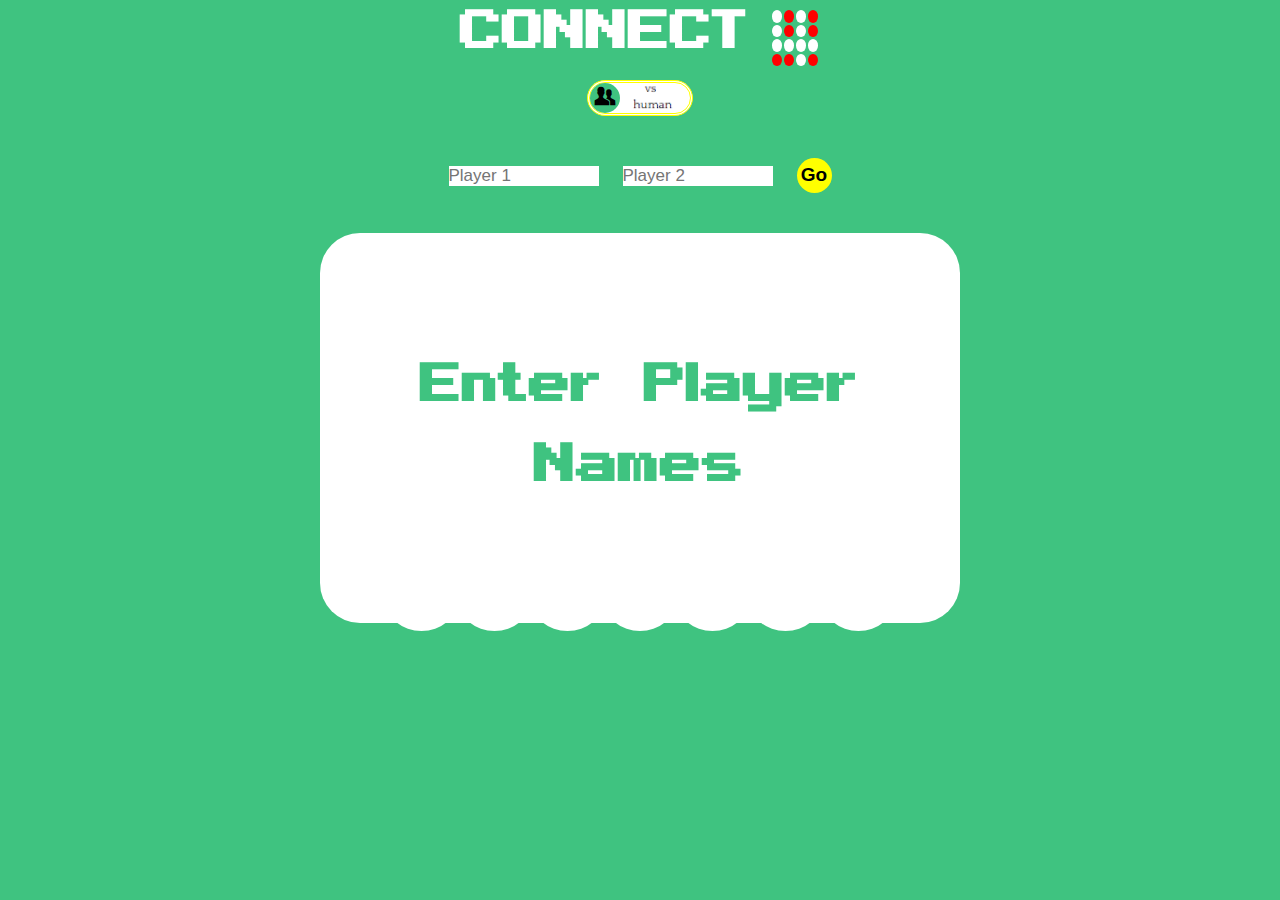
<file: index.html>
<!DOCTYPE html>
<html>
  <head>
    <meta charset="utf-8">
    <title></title>
    <link rel="stylesheet" href="styles/newdesign.css" media="screen" title="no title" charset="utf-8">
    <script type="text/javascript" src="js/jquery-2.2.0.min.js"></script>
    <script type="text/javascript" src="js/newdesign.js"></script>

  </head>
  <body>
    <header>
        <h1>CONNECT</h1>
        <table>
          <tr>
            <td></td>
            <td></td>
            <td></td>
            <td></td>
          </tr>
          <tr>
            <td></td>
            <td></td>
            <td></td>
            <td></td>
          </tr>
          <tr>
            <td></td>
            <td></td>
            <td></td>
            <td></td>
          </tr>
          <tr>
            <td></td>
            <td></td>
            <td></td>
            <td></td>
          </tr>
        </table>
  </header>
  <div id="radio">
    <div id="button">
      <h5>&#xe809</h5>
    </div>
  </div>
  <div id="display">
    <input type="text" id="p1" name="name" placeholder="Player 1">
    <input type="text" id="p2" name="name" placeholder="Player 2">
    <button>Go</button>
    <h1></h1>
  </div>
  <main>
    <table>
      <tr>
        <td class="control"></td>
        <td class="control"></td>
        <td class="control"></td>
        <td class="control"></td>
        <td class="control"></td>
        <td class="control"></td>
        <td class="control"></td>
      </tr>
      <tr>
        <td class="board"></td>
        <td class="board"></td>
        <td class="board"></td>
        <td class="board"></td>
        <td class="board"></td>
        <td class="board"></td>
        <td class="board"></td>
      </tr>
      <tr>
        <td class="board"></td>
        <td class="board"></td>
        <td class="board"></td>
        <td class="board"></td>
        <td class="board"></td>
        <td class="board"></td>
        <td class="board"></td>
      </tr>
      <tr>
        <td class="board"></td>
        <td class="board"></td>
        <td class="board"></td>
        <td class="board"></td>
        <td class="board"></td>
        <td class="board"></td>
        <td class="board"></td>
      </tr>
      <tr>
        <td class="board"></td>
        <td class="board"></td>
        <td class="board"></td>
        <td class="board"></td>
        <td class="board"></td>
        <td class="board"></td>
        <td class="board"></td>
      </tr>
      <tr>
        <td class="board"></td>
        <td class="board"></td>
        <td class="board"></td>
        <td class="board"></td>
        <td class="board"></td>
        <td class="board"></td>
        <td class="board"></td>
      </tr>
      <tr>
        <td class="board"></td>
        <td class="board"></td>
        <td class="board"></td>
        <td class="board"></td>
        <td class="board"></td>
        <td class="board"></td>
        <td class="board"></td>
      </tr>
      <div id="messages">
        <h1>Enter Player Names</h1>
      </div>
    </table>
  </main>
  </body>
</html>
</file>
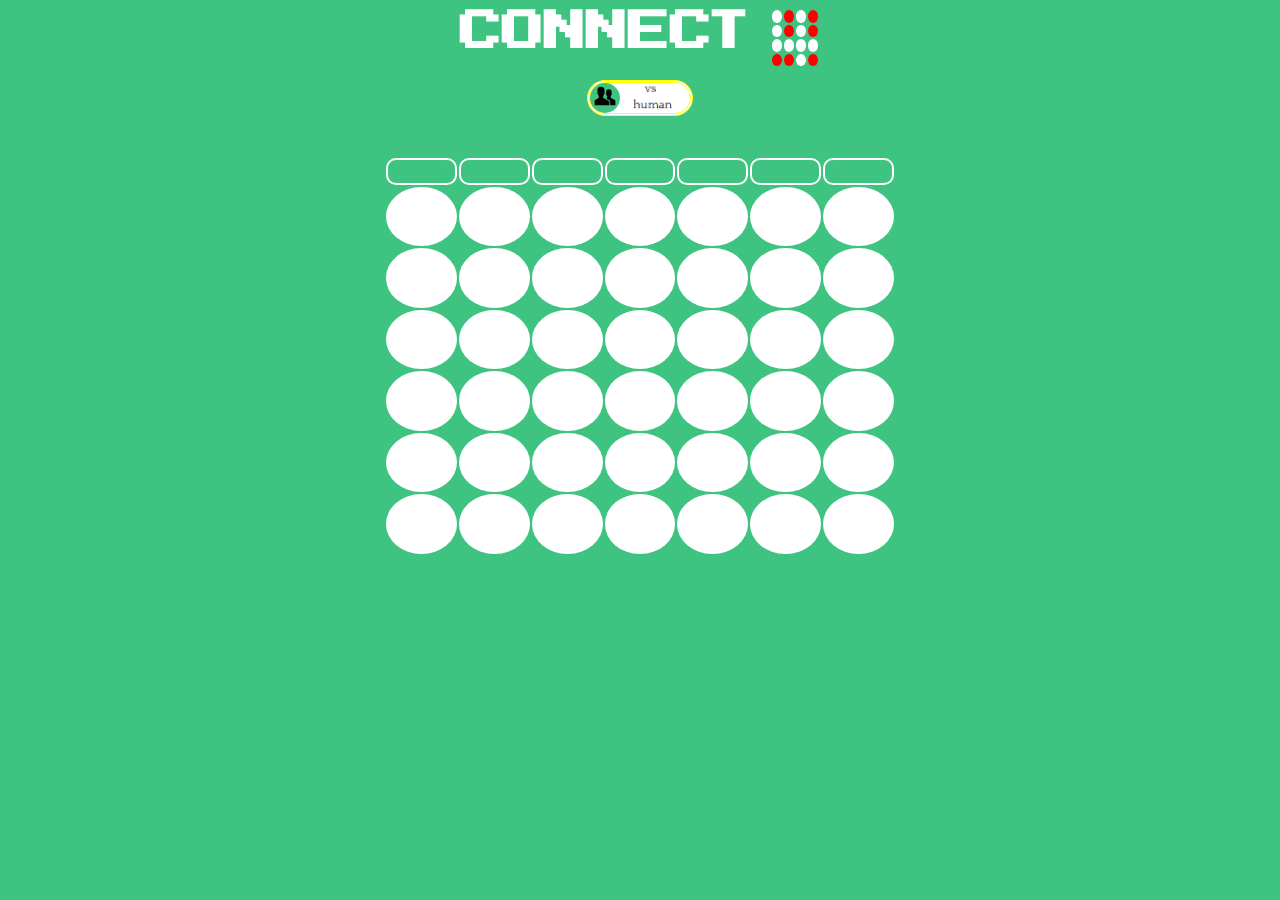
<file: newdesign.html>
<!DOCTYPE html>
<html>
  <head>
    <meta charset="utf-8">
    <title></title>
    <!-- <link rel="stylesheet" href="http://code.jquery.com/ui/1.11.4/themes/smoothness/jquery-ui.css">
 <script src="http://code.jquery.com/jquery-1.10.2.js"></script>
 <script src="http://code.jquery.com/ui/1.11.4/jquery-ui.js"></script> -->

    <link rel="stylesheet" href="styles/newdesign.css" media="screen" title="no title" charset="utf-8">
    <script type="text/javascript" src="js/jquery-2.2.0.min.js"></script>
    <script type="text/javascript" src="js/newdesign.js"></script>

  </head>
  <body>
    <header>
        <h1>CONNECT</h1>
        <table>
          <tr>
            <td></td>
            <td></td>
            <td></td>
            <td></td>
          </tr>
          <tr>
            <td></td>
            <td></td>
            <td></td>
            <td></td>
          </tr>
          <tr>
            <td></td>
            <td></td>
            <td></td>
            <td></td>
          </tr>
          <tr>
            <td></td>
            <td></td>
            <td></td>
            <td></td>
          </tr>
        </table>
  </header>
  <div id="radio">
    <div id="button">
      <h5>&#xe809</h5>
    </div>
  </div>
  <main>
    <table>
      <tr>
        <td class="control"></td>
        <td class="control"></td>
        <td class="control"></td>
        <td class="control"></td>
        <td class="control"></td>
        <td class="control"></td>
        <td class="control"></td>
      </tr>
      <tr>
        <td class="board"></td>
        <td class="board"></td>
        <td class="board"></td>
        <td class="board"></td>
        <td class="board"></td>
        <td class="board"></td>
        <td class="board"></td>
      </tr>
      <tr>
        <td class="board"></td>
        <td class="board"></td>
        <td class="board"></td>
        <td class="board"></td>
        <td class="board"></td>
        <td class="board"></td>
        <td class="board"></td>
      </tr>
      <tr>
        <td class="board"></td>
        <td class="board"></td>
        <td class="board"></td>
        <td class="board"></td>
        <td class="board"></td>
        <td class="board"></td>
        <td class="board"></td>
      </tr>
      <tr>
        <td class="board"></td>
        <td class="board"></td>
        <td class="board"></td>
        <td class="board"></td>
        <td class="board"></td>
        <td class="board"></td>
        <td class="board"></td>
      </tr>
      <tr>
        <td class="board"></td>
        <td class="board"></td>
        <td class="board"></td>
        <td class="board"></td>
        <td class="board"></td>
        <td class="board"></td>
        <td class="board"></td>
      </tr>
      <tr>
        <td class="board"></td>
        <td class="board"></td>
        <td class="board"></td>
        <td class="board"></td>
        <td class="board"></td>
        <td class="board"></td>
        <td class="board"></td>
      </tr>
    </table>
  </main>
  </body>
</html>
</file>
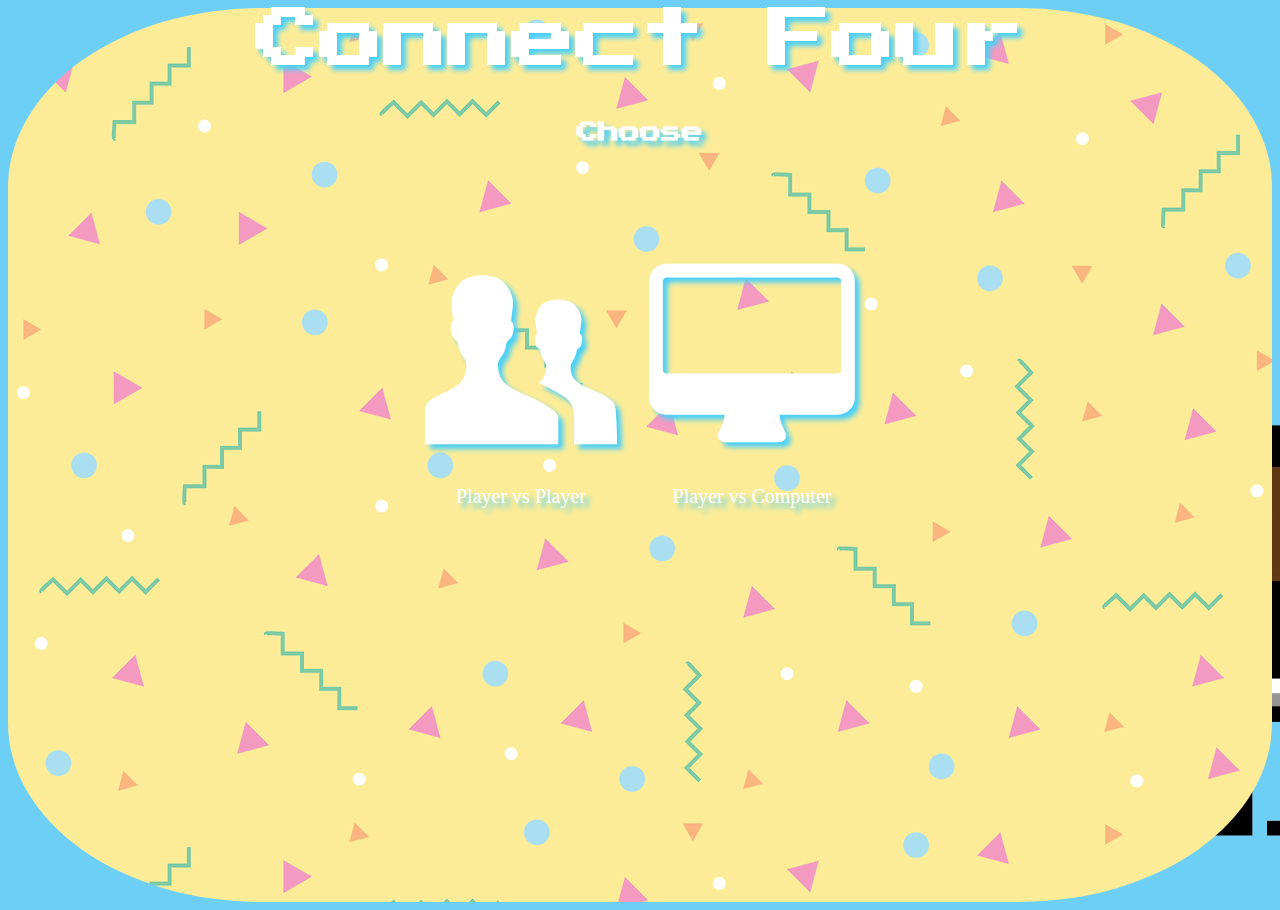
<file: oldDesign.html>
<html>
<head>
  <title>Connect Four</title>
  <link rel="stylesheet" type="text/css" href="styles/styles.css">
  <link href='https://fonts.googleapis.com/css?family=Press+Start+2P' rel='stylesheet' type='text/css'>
  <script type="text/javascript" src="js/jquery-2.2.0.min.js"></script>
  <script type="text/javascript" src="js/app.js"></script>
</head>
<body>
  <header>
    <h1>Connect Four</h1>
    <!-- <div id="man-or-machine">Man vs Man || Man vs Machine</div> -->
    <h6>Choose</h6>
    <div id='users'>&#xe809
      <p>Player vs Player</p>
    </div>
    <div id='computer'>&#xe805
      <p>Player vs Computer</p>
    </div>
  </header>
  <main>
    <table>
      <tr>
        <p id="click">
        click me >
        </p>
        <td class="control"></td>
        <td class="control"></td>
        <td class="control"></td>
        <td class="control"></td>
        <td class="control"></td>
        <td class="control"></td>
        <td class="control"></td>
      </tr>
      <tr>
        <td class="board"></td>
        <td class="board"></td>
        <td class="board"></td>
        <td class="board"></td>
        <td class="board"></td>
        <td class="board"></td>
        <td class="board"></td>
      </tr>
      <tr>
        <td class="board"></td>
        <td class="board"></td>
        <td class="board"></td>
        <td class="board"></td>
        <td class="board"></td>
        <td class="board"></td>
        <td class="board"></td>
      </tr>
      <tr>
        <td class="board"></td>
        <td class="board"></td>
        <td class="board"></td>
        <td class="board"></td>
        <td class="board"></td>
        <td class="board"></td>
        <td class="board"></td>
      </tr>
      <tr>
        <td class="board"></td>
        <td class="board"></td>
        <td class="board"></td>
        <td class="board"></td>
        <td class="board"></td>
        <td class="board"></td>
        <td class="board"></td>
      </tr>
      <tr>
        <td class="board"></td>
        <td class="board"></td>
        <td class="board"></td>
        <td class="board"></td>
        <td class="board"></td>
        <td class="board"></td>
        <td class="board"></td>
      </tr>
      <tr>
        <td class="board"></td>
        <td class="board"></td>
        <td class="board"></td>
        <td class="board"></td>
        <td class="board"></td>
        <td class="board"></td>
        <td class="board"></td>
      </tr>
    </table>
  </main>
  <footer></footer>

</body>
</html>
</file>
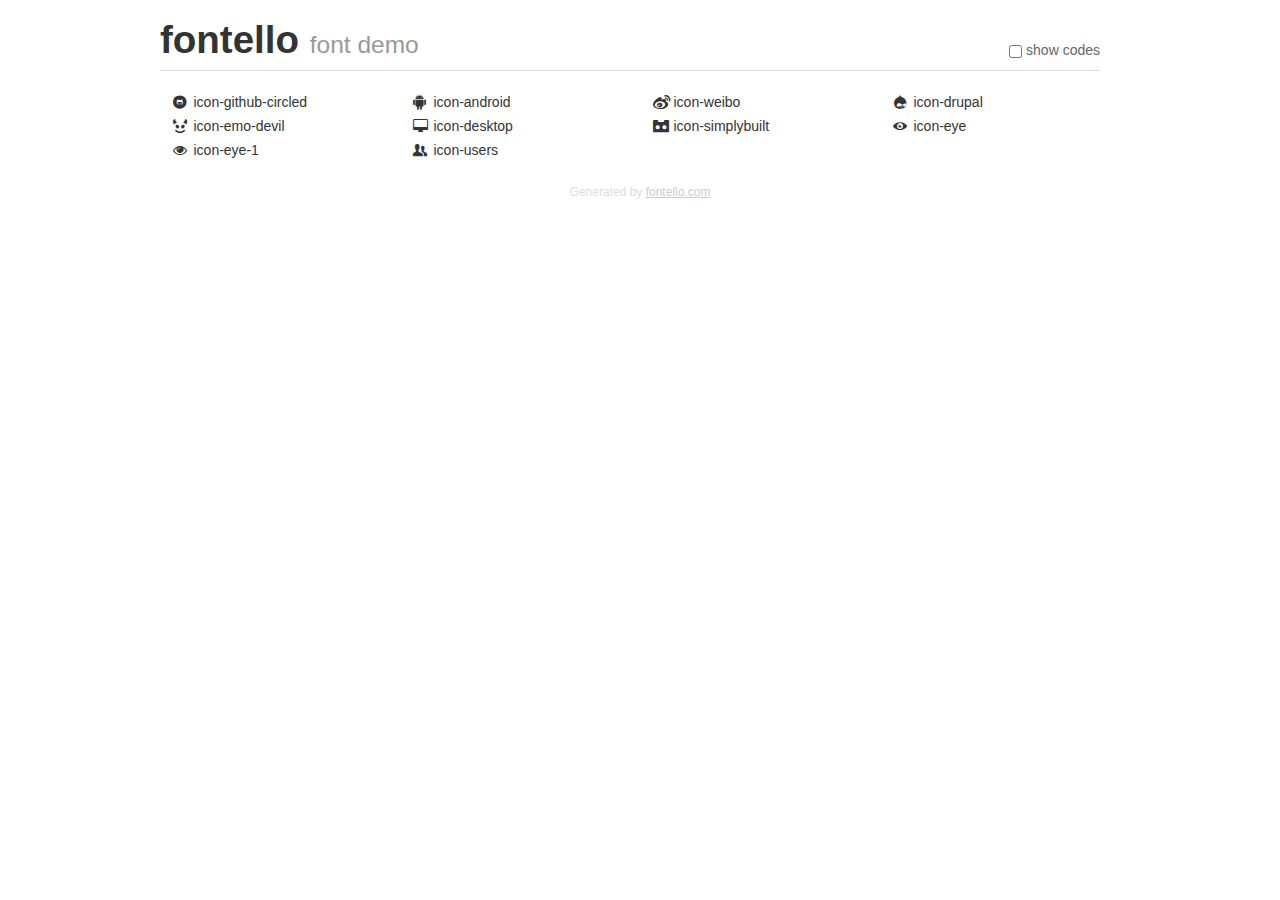
<file: styles/fontello/demo.html>
<!DOCTYPE html>
<html>
  <head><!--[if lt IE 9]><script language="javascript" type="text/javascript" src="//html5shim.googlecode.com/svn/trunk/html5.js"></script><![endif]-->
    <meta charset="UTF-8"><style>/*
 * Bootstrap v2.2.1
 *
 * Copyright 2012 Twitter, Inc
 * Licensed under the Apache License v2.0
 * http://www.apache.org/licenses/LICENSE-2.0
 *
 * Designed and built with all the love in the world @twitter by @mdo and @fat.
 */
.clearfix {
  *zoom: 1;
}
.clearfix:before,
.clearfix:after {
  display: table;
  content: "";
  line-height: 0;
}
.clearfix:after {
  clear: both;
}
html {
  font-size: 100%;
  -webkit-text-size-adjust: 100%;
  -ms-text-size-adjust: 100%;
}
a:focus {
  outline: thin dotted #333;
  outline: 5px auto -webkit-focus-ring-color;
  outline-offset: -2px;
}
a:hover,
a:active {
  outline: 0;
}
button,
input,
select,
textarea {
  margin: 0;
  font-size: 100%;
  vertical-align: middle;
}
button,
input {
  *overflow: visible;
  line-height: normal;
}
button::-moz-focus-inner,
input::-moz-focus-inner {
  padding: 0;
  border: 0;
}
body {
  margin: 0;
  font-family: "Helvetica Neue", Helvetica, Arial, sans-serif;
  font-size: 14px;
  line-height: 20px;
  color: #333;
  background-color: #fff;
}
a {
  color: #08c;
  text-decoration: none;
}
a:hover {
  color: #005580;
  text-decoration: underline;
}
.row {
  margin-left: -20px;
  *zoom: 1;
}
.row:before,
.row:after {
  display: table;
  content: "";
  line-height: 0;
}
.row:after {
  clear: both;
}
[class*="span"] {
  float: left;
  min-height: 1px;
  margin-left: 20px;
}
.container,
.navbar-static-top .container,
.navbar-fixed-top .container,
.navbar-fixed-bottom .container {
  width: 940px;
}
.span12 {
  width: 940px;
}
.span11 {
  width: 860px;
}
.span10 {
  width: 780px;
}
.span9 {
  width: 700px;
}
.span8 {
  width: 620px;
}
.span7 {
  width: 540px;
}
.span6 {
  width: 460px;
}
.span5 {
  width: 380px;
}
.span4 {
  width: 300px;
}
.span3 {
  width: 220px;
}
.span2 {
  width: 140px;
}
.span1 {
  width: 60px;
}
[class*="span"].pull-right,
.row-fluid [class*="span"].pull-right {
  float: right;
}
.container {
  margin-right: auto;
  margin-left: auto;
  *zoom: 1;
}
.container:before,
.container:after {
  display: table;
  content: "";
  line-height: 0;
}
.container:after {
  clear: both;
}
p {
  margin: 0 0 10px;
}
.lead {
  margin-bottom: 20px;
  font-size: 21px;
  font-weight: 200;
  line-height: 30px;
}
small {
  font-size: 85%;
}
h1 {
  margin: 10px 0;
  font-family: inherit;
  font-weight: bold;
  line-height: 20px;
  color: inherit;
  text-rendering: optimizelegibility;
}
h1 small {
  font-weight: normal;
  line-height: 1;
  color: #999;
}
h1 {
  line-height: 40px;
}
h1 {
  font-size: 38.5px;
}
h1 small {
  font-size: 24.5px;
}
body {
  margin-top: 90px;
}
.header {
  position: fixed;
  top: 0;
  left: 50%;
  margin-left: -480px;
  background-color: #fff;
  border-bottom: 1px solid #ddd;
  padding-top: 10px;
  z-index: 10;
}
.footer {
  color: #ddd;
  font-size: 12px;
  text-align: center;
  margin-top: 20px;
}
.footer a {
  color: #ccc;
  text-decoration: underline;
}
.the-icons {
  font-size: 14px;
  line-height: 24px;
}
.switch {
  position: absolute;
  right: 0;
  bottom: 10px;
  color: #666;
}
.switch input {
  margin-right: 0.3em;
}
.codesOn .i-name {
  display: none;
}
.codesOn .i-code {
  display: inline;
}
.i-code {
  display: none;
}
@font-face {
      font-family: 'fontello';
      src: url('./font/fontello.eot?87323419');
      src: url('./font/fontello.eot?87323419#iefix') format('embedded-opentype'),
           url('./font/fontello.woff?87323419') format('woff'),
           url('./font/fontello.ttf?87323419') format('truetype'),
           url('./font/fontello.svg?87323419#fontello') format('svg');
      font-weight: normal;
      font-style: normal;
    }
     
     
    .demo-icon
    {
      font-family: "fontello";
      font-style: normal;
      font-weight: normal;
      speak: none;
     
      display: inline-block;
      text-decoration: inherit;
      width: 1em;
      margin-right: .2em;
      text-align: center;
      /* opacity: .8; */
     
      /* For safety - reset parent styles, that can break glyph codes*/
      font-variant: normal;
      text-transform: none;
     
      /* fix buttons height, for twitter bootstrap */
      line-height: 1em;
     
      /* Animation center compensation - margins should be symmetric */
      /* remove if not needed */
      margin-left: .2em;
     
      /* You can be more comfortable with increased icons size */
      /* font-size: 120%; */
     
      /* Font smoothing. That was taken from TWBS */
      -webkit-font-smoothing: antialiased;
      -moz-osx-font-smoothing: grayscale;
     
      /* Uncomment for 3D effect */
      /* text-shadow: 1px 1px 1px rgba(127, 127, 127, 0.3); */
    }
     </style>
    <link rel="stylesheet" href="css/animation.css"><!--[if IE 7]><link rel="stylesheet" href="css/fontello-ie7.css"><![endif]-->
    <script>
      function toggleCodes(on) {
        var obj = document.getElementById('icons');
        
        if (on) {
          obj.className += ' codesOn';
        } else {
          obj.className = obj.className.replace(' codesOn', '');
        }
      }
      
    </script>
  </head>
  <body>
    <div class="container header">
      <h1>
        fontello
         <small>font demo</small>
      </h1>
      <label class="switch">
        <input type="checkbox" onclick="toggleCodes(this.checked)">show codes
      </label>
    </div>
    <div id="icons" class="container">
      <div class="row">
        <div title="Code: 0xe800" class="the-icons span3"><i class="demo-icon icon-github-circled">&#xe800;</i> <span class="i-name">icon-github-circled</span><span class="i-code">0xe800</span></div>
        <div title="Code: 0xe801" class="the-icons span3"><i class="demo-icon icon-android">&#xe801;</i> <span class="i-name">icon-android</span><span class="i-code">0xe801</span></div>
        <div title="Code: 0xe802" class="the-icons span3"><i class="demo-icon icon-weibo">&#xe802;</i> <span class="i-name">icon-weibo</span><span class="i-code">0xe802</span></div>
        <div title="Code: 0xe803" class="the-icons span3"><i class="demo-icon icon-drupal">&#xe803;</i> <span class="i-name">icon-drupal</span><span class="i-code">0xe803</span></div>
      </div>
      <div class="row">
        <div title="Code: 0xe804" class="the-icons span3"><i class="demo-icon icon-emo-devil">&#xe804;</i> <span class="i-name">icon-emo-devil</span><span class="i-code">0xe804</span></div>
        <div title="Code: 0xe805" class="the-icons span3"><i class="demo-icon icon-desktop">&#xe805;</i> <span class="i-name">icon-desktop</span><span class="i-code">0xe805</span></div>
        <div title="Code: 0xe806" class="the-icons span3"><i class="demo-icon icon-simplybuilt">&#xe806;</i> <span class="i-name">icon-simplybuilt</span><span class="i-code">0xe806</span></div>
        <div title="Code: 0xe807" class="the-icons span3"><i class="demo-icon icon-eye">&#xe807;</i> <span class="i-name">icon-eye</span><span class="i-code">0xe807</span></div>
      </div>
      <div class="row">
        <div title="Code: 0xe808" class="the-icons span3"><i class="demo-icon icon-eye-1">&#xe808;</i> <span class="i-name">icon-eye-1</span><span class="i-code">0xe808</span></div>
        <div title="Code: 0xe809" class="the-icons span3"><i class="demo-icon icon-users">&#xe809;</i> <span class="i-name">icon-users</span><span class="i-code">0xe809</span></div>
      </div>
    </div>
    <div class="container footer">Generated by <a href="http://fontello.com">fontello.com</a></div>
  </body>
</html>
</file>
<file: styles/newdesign.css>
* {
  margin: 0;
  padding: 0;
}

header {
  display: inline-flex;
}
@font-face {
    font-family: 'arcade-game';
    src: url('ARCADE.TTF');
}
@font-face {
    font-family: 'fontello';
    src: url('./fontello/font/fontello.ttf');
}
body {
  background: #3FC380;
  text-align: center;
  color: white;
}

h1 {
  font-family: "arcade-game";
  font-size: 500%;
}

header > table {
  height: 60px;
  width: 19%;
  margin: 0 auto;
  margin-left: 15px;
  margin-top: 8px;

}

td {
  height: 10px;
  width: 10px;
  background: white;
  border-radius: 50%;
}


#radio {
  width: 100px;
  height: 30px;
  background: url('vs.png');
  margin: 0 auto;
  border-radius: 20px;
  transition: .5s;
  background-size: cover;
  background-position: 17px -77px;
  border: 3px double yellow;
}

#button {
  font-family: 'fontello';
  width: 30px;
  height: 30px;
  background: #3FC380;
  border-radius: 20px;
  transition: 0.8s;
  color: black;
}
#button > h5 {
  padding: 2px;
  font-size: 20px;
}

#display > input {
  width: 150px;
  height: 20px;
  margin-top: 50px;
  border: none;
  margin-right: 20px;
  font-size: 17px;
}
#display > button {
  background: yellow;
border: none;
width: 35px;
height: 35px;
font-size: 19px;
border-radius: 70px;
font-weight: 900;
}


main > table {
  width: 40%;
  margin: 0 auto;
  height: 400px;
  margin-top: 40px;
}

.control {
  background: #3FC380;
  border-radius: 10px;
  height: .5px;
  border: 2px double white;
  transition: 1s;
}

.control:hover {
  background: yellow;
  border: 2px double black;
}

#messages {
  width: 50%;
  height: 390px;
  background: white;
  position: absolute;
  left: 25%;
  border-radius: 40px;
}

#messages > h1 {
  color: #3FC380;
  margin-top: 120px;
}

#messages > button {
  height: 57px;
  width: 350px;
  border: none;
  font-size: 46px;
  border-radius: 10px;
  margin-right: -7px;
  color: white;
  background: #3FC380;
  margin-top: 5px;
}

/*@media only screen
  and (min-device-width: 375px)
  and (max-device-width: 667px)
  and (-webkit-min-device-pixel-ratio: 2)
  and (orientation: portrait) {
  header > h1 {
        font-size: 200px;
    }
    header > table {
      height: 150px;
      width: 17%;
      margin-top: 18px;
    }
    #radio {
      width: 300px;
      height: 80px;
      border-radius: 50px;
      border: 10px double yellow;
      background-position: 50px 124px;
    }
    #button {
      width: 80px;
      height: 80px;
      border-radius: 50px;
    }

    #button > h5 {
      font-size: 60px;
      padding: 2px;
    }

    #messages {
        width: 90%;
        height: 70%;
        left: 5%;
    }

    #messages > h1 {
      margin-top: 30px;
      font-size: 150px;
    }

    #messages > button {
      height: 100px;
      width: 680px;
      font-size: 76px;
      margin-top: 45px;
    }

    #display > input {
      width: 890px;
      height: 200px;
      font-size: 150px;
      text-align: center;
      background: #3FC380;
    }

    #display > button {
      margin-top: 60px;
      width: 100%;
      height: 185px;
      font-size: 160px;
      border-radius: 0;
    }

    main > table {
      width: 85%;
      height: 1200px;
    }
    #reset {
      width: 100%;
      height: 80px;
      font-size: 60px;
      border-radius: 0;
    }
    #view > h1 {
      font-size: 160px;
    }
    #view > button {
      width: 100%;
      border: none;
      background: yellow;
      font-weight: 800;
    }
}*/
</file>
<file: styles/styles.css>
@font-face {
    font-family: 'fontello';
    src: url('./fontello/font/fontello.ttf');
}

body{
  background: url("pulp_fiction.jpg");
  background-repeat: no-repeat;
  background-size: cover;
}

header {

  font-family: 'Press Start 2P', cursive;
  text-align: center;
  background: url('eighties_background.png');
  border-radius: 20%;
  padding-bottom: 10px;
  color: white;
  font-size: 200%;
  text-shadow:5px 5px 5px #4CD0F8;
}
header > div {
  font-family: 'fontello';
  display: inline-block;
  padding-top: 5%;
  font-size: 600%;
  margin: 0 auto;
}
p {
  font-size: 20px;
}
div > span {
  font-family: 'Press Start 2P', cursive;
  font-size: 15px;
/*  text-shadow: 5px 5px 5px #4CD0F8;*/
}
input{
  background: none;
}
header > button {
  background: #4CD0F8;
  color: white;
  border: none;
}
header > div > button{
  background: #4CD0F8;
  color: white;
  border: 1px solid white;
  display: inline-block;
  font-size: 30%;
}
header > p {
  font-size: 15px;
}

main {
  margin: 0 auto;
  width: 80%;
  height: 66%;
  margin-top: 40px;
  position: relative;
  /*border: 5px solid red;*/
}
#click {
  color: white;
  margin-left: 14%;
  opacity: .6;
  position: absolute;
}

table{
 /* background: yellow;*/
  margin: 0 auto;
  height: 100%;
  width: 50%
}

tr > td {

    /*border: 5px dashed black;*/
    border-radius: 55%;
    border: 1px dashed white;
    /*background: white;*/
}

.control {
  /*background: blac;*/
  /*border: 10px dashed white;*/
  border-radius: 20% 20% 53% 53%;
  border-top: none;
  border-left: none;
  border-right:none;
    /*background: url('dropping_coin.jpg') 40px 10px;*/


}
.control:hover{
  /*background-repeat: no-repeat;*/
  /*background-size: 100%;*/
  background: url('superMarioCoin.png');
  background-size: 80%;
  background-repeat: no-repeat;

  /*border: 10px dashed lightblue;*/
}
table > tr {
  color: white;
}
</file>
<file: styles/fontello/css/fontello-ie7.css>
[class^="icon-"], [class*=" icon-"] {
  font-family: 'fontello';
  font-style: normal;
  font-weight: normal;
 
  /* fix buttons height */
  line-height: 1em;
 
  /* you can be more comfortable with increased icons size */
  /* font-size: 120%; */
}
 
.icon-github-circled { *zoom: expression( this.runtimeStyle['zoom'] = '1', this.innerHTML = '&#xe800;&nbsp;'); }
.icon-android { *zoom: expression( this.runtimeStyle['zoom'] = '1', this.innerHTML = '&#xe801;&nbsp;'); }
.icon-weibo { *zoom: expression( this.runtimeStyle['zoom'] = '1', this.innerHTML = '&#xe802;&nbsp;'); }
.icon-drupal { *zoom: expression( this.runtimeStyle['zoom'] = '1', this.innerHTML = '&#xe803;&nbsp;'); }
.icon-emo-devil { *zoom: expression( this.runtimeStyle['zoom'] = '1', this.innerHTML = '&#xe804;&nbsp;'); }
.icon-desktop { *zoom: expression( this.runtimeStyle['zoom'] = '1', this.innerHTML = '&#xe805;&nbsp;'); }
.icon-simplybuilt { *zoom: expression( this.runtimeStyle['zoom'] = '1', this.innerHTML = '&#xe806;&nbsp;'); }
.icon-eye { *zoom: expression( this.runtimeStyle['zoom'] = '1', this.innerHTML = '&#xe807;&nbsp;'); }
.icon-eye-1 { *zoom: expression( this.runtimeStyle['zoom'] = '1', this.innerHTML = '&#xe808;&nbsp;'); }
.icon-users { *zoom: expression( this.runtimeStyle['zoom'] = '1', this.innerHTML = '&#xe809;&nbsp;'); }
</file>
<file: styles/fontello/css/animation.css>
/*
   Animation example, for spinners
*/
.animate-spin {
  -moz-animation: spin 2s infinite linear;
  -o-animation: spin 2s infinite linear;
  -webkit-animation: spin 2s infinite linear;
  animation: spin 2s infinite linear;
  display: inline-block;
}
@-moz-keyframes spin {
  0% {
    -moz-transform: rotate(0deg);
    -o-transform: rotate(0deg);
    -webkit-transform: rotate(0deg);
    transform: rotate(0deg);
  }

  100% {
    -moz-transform: rotate(359deg);
    -o-transform: rotate(359deg);
    -webkit-transform: rotate(359deg);
    transform: rotate(359deg);
  }
}
@-webkit-keyframes spin {
  0% {
    -moz-transform: rotate(0deg);
    -o-transform: rotate(0deg);
    -webkit-transform: rotate(0deg);
    transform: rotate(0deg);
  }

  100% {
    -moz-transform: rotate(359deg);
    -o-transform: rotate(359deg);
    -webkit-transform: rotate(359deg);
    transform: rotate(359deg);
  }
}
@-o-keyframes spin {
  0% {
    -moz-transform: rotate(0deg);
    -o-transform: rotate(0deg);
    -webkit-transform: rotate(0deg);
    transform: rotate(0deg);
  }

  100% {
    -moz-transform: rotate(359deg);
    -o-transform: rotate(359deg);
    -webkit-transform: rotate(359deg);
    transform: rotate(359deg);
  }
}
@-ms-keyframes spin {
  0% {
    -moz-transform: rotate(0deg);
    -o-transform: rotate(0deg);
    -webkit-transform: rotate(0deg);
    transform: rotate(0deg);
  }

  100% {
    -moz-transform: rotate(359deg);
    -o-transform: rotate(359deg);
    -webkit-transform: rotate(359deg);
    transform: rotate(359deg);
  }
}
@keyframes spin {
  0% {
    -moz-transform: rotate(0deg);
    -o-transform: rotate(0deg);
    -webkit-transform: rotate(0deg);
    transform: rotate(0deg);
  }

  100% {
    -moz-transform: rotate(359deg);
    -o-transform: rotate(359deg);
    -webkit-transform: rotate(359deg);
    transform: rotate(359deg);
  }
}
</file>
